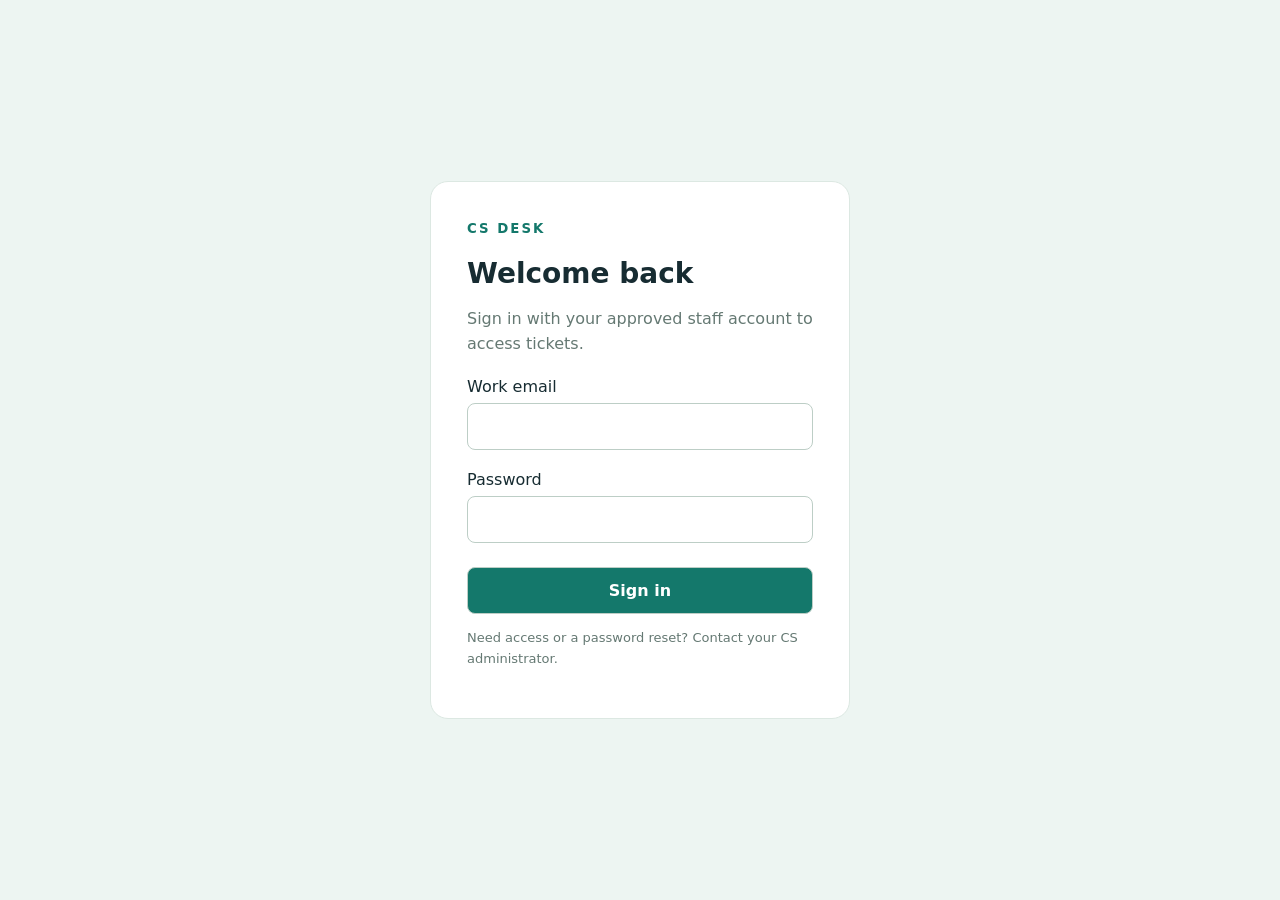
<file: login.html>
<!doctype html><html lang="en"><meta charset="utf-8"><meta name="viewport" content="width=device-width,initial-scale=1"><title>CS Desk — Staff sign-in</title>
<style>*{box-sizing:border-box}body{margin:0;min-height:100vh;display:grid;place-items:center;background:#edf5f2;color:#172c32;font:16px system-ui,sans-serif}main{width:min(420px,92vw);padding:36px;background:white;border:1px solid #dce8e2;border-radius:18px}small{color:#14786b;font-weight:700;letter-spacing:2px}h1{font-size:28px;margin:20px 0 8px}p{color:#657973;line-height:1.6}label{display:block;margin:20px 0 7px}input,button{width:100%;padding:13px;border:1px solid #bdcec6;border-radius:8px;font:inherit}button{margin-top:24px;background:#14786b;color:white;font-weight:600;cursor:pointer}button:disabled{opacity:.6}#error{color:#a32626;font-size:14px}a{color:#14786b}</style>
<main><small>CS DESK</small><h1>Welcome back</h1><p>Sign in with your approved staff account to access tickets.</p><form id="login"><label for="email">Work email</label><input id="email" type="email" autocomplete="username" required><label for="password">Password</label><input id="password" type="password" autocomplete="current-password" required><button id="submit">Sign in</button><p id="error" role="alert"></p></form><p style="font-size:13px">Need access or a password reset? Contact your CS administrator.</p></main>
<script>document.getElementById('login').onsubmit=async e=>{e.preventDefault();const b=document.getElementById('submit'),err=document.getElementById('error');b.disabled=true;err.textContent='';try{const r=await fetch('/auth/login',{method:'POST',headers:{'Content-Type':'application/json'},body:JSON.stringify({email:document.getElementById('email').value,password:document.getElementById('password').value})});const d=await r.json();if(!r.ok)throw Error(d.error);location.replace('/');}catch(e){err.textContent=e.message||'Unable to sign in.';}finally{document.getElementById('password').value='';b.disabled=false;}};</script></html>
</file>
